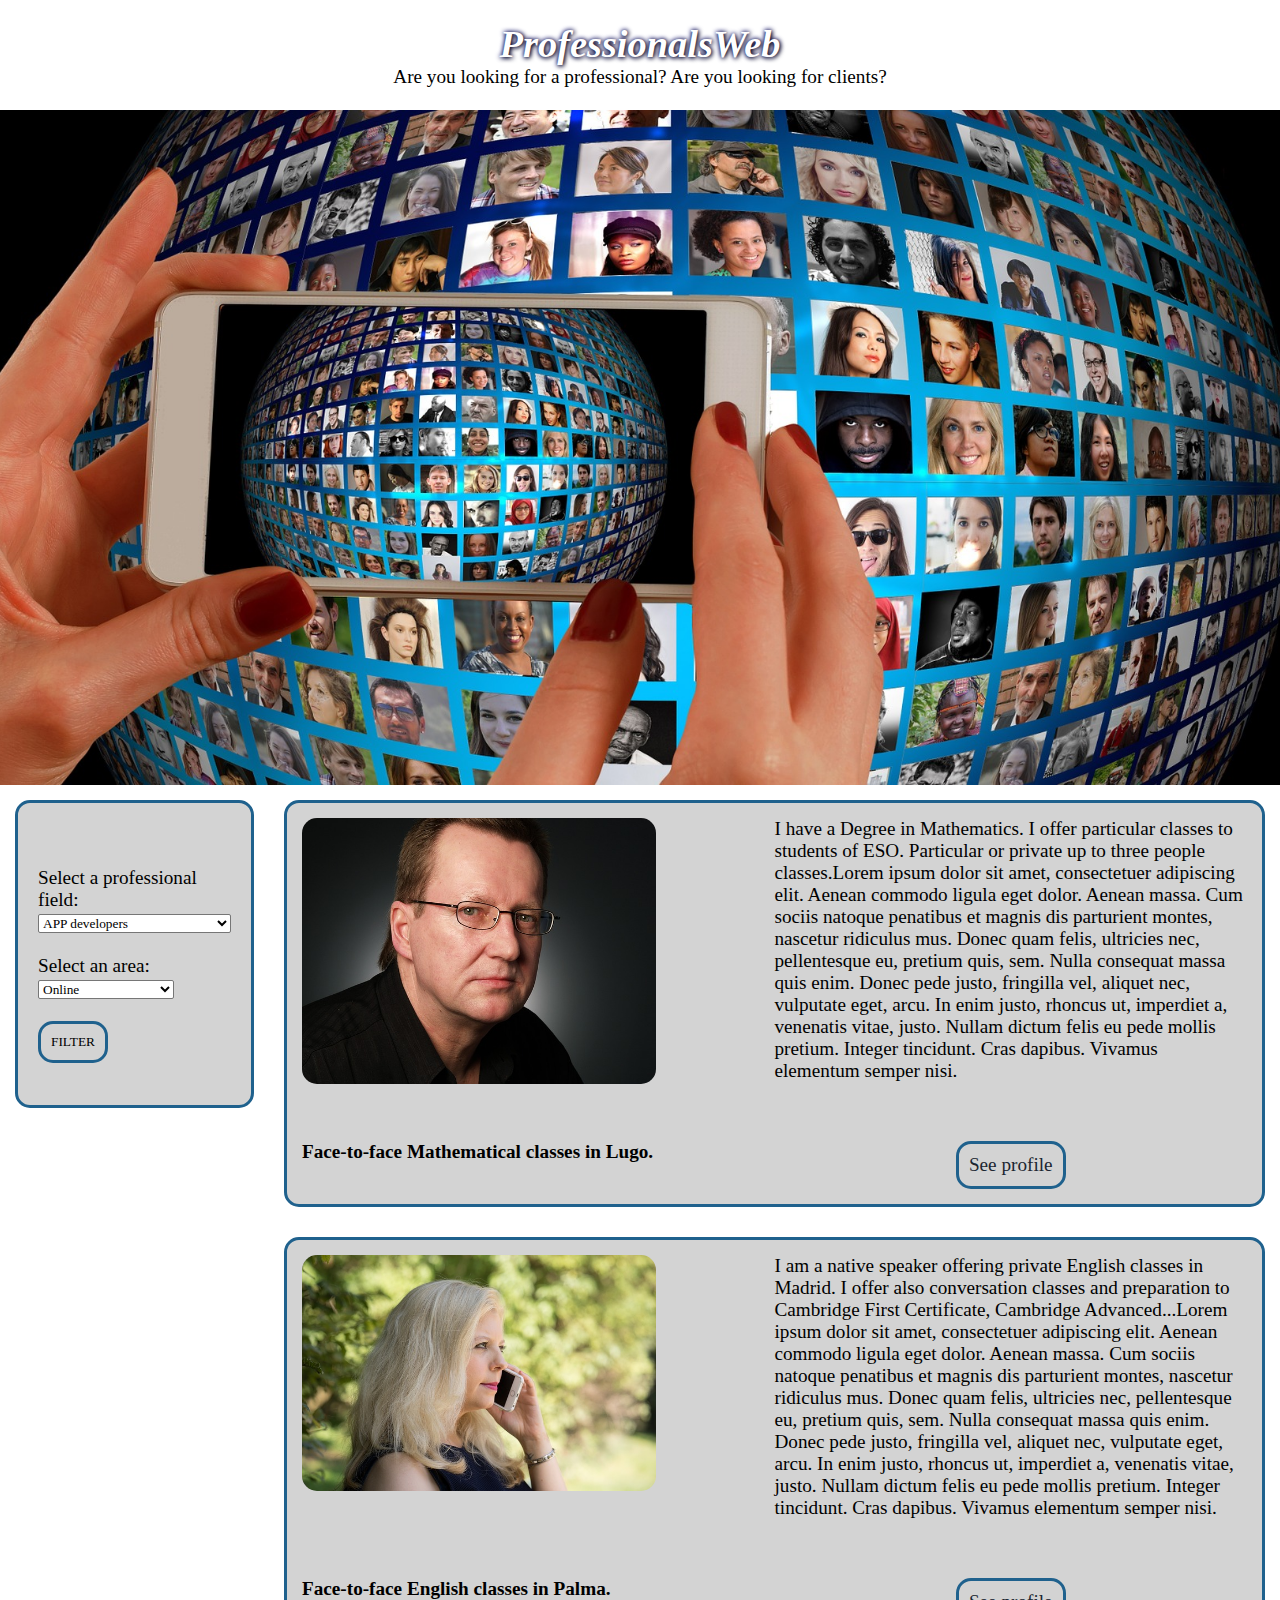
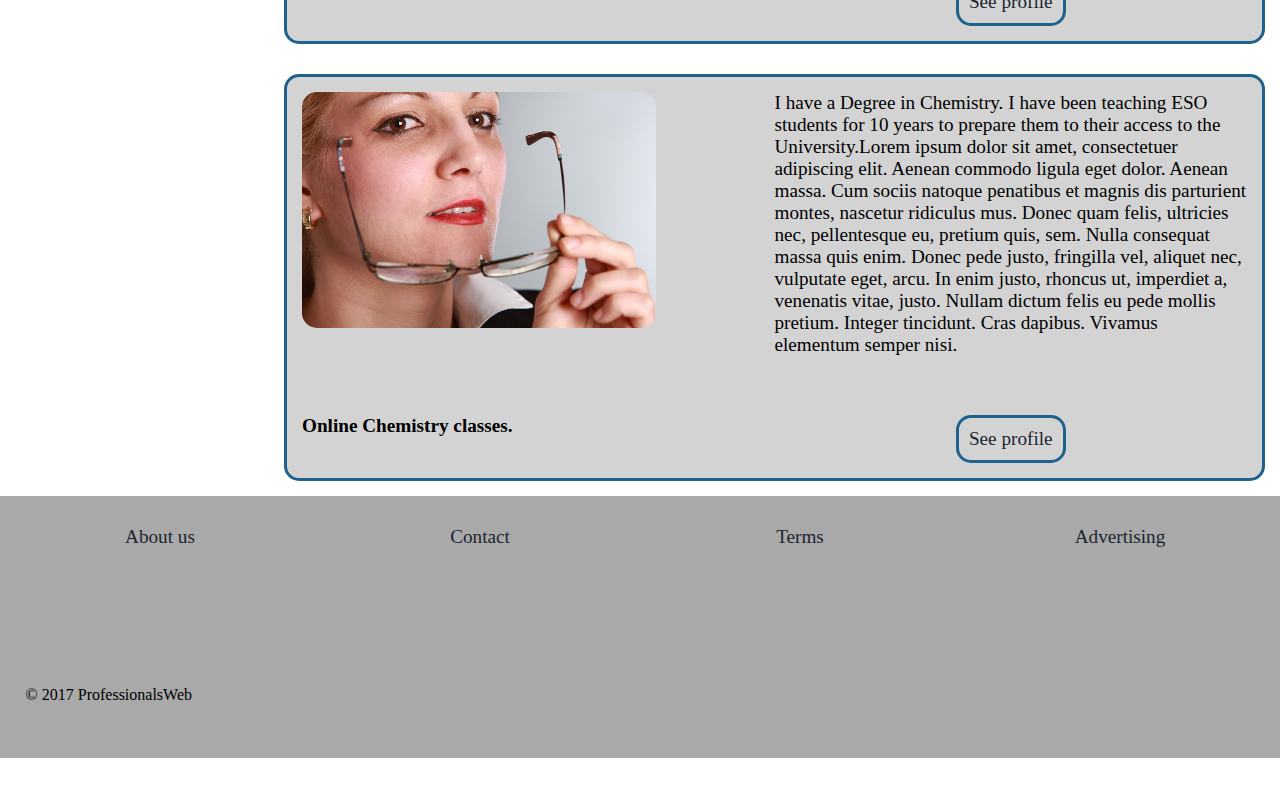
<file: html/professionalField_06.html>
<!DOCTYPE html>
<html>
	<head>
		<title>ProfessionalsWeb</title>
		<meta charset="utf-8">
		<meta name="description" content="This is a web site to conect people with professionals.">
		<meta name="viewport" content=width=device-width, initial-scale=1>
		<link rel="stylesheet" type="text/css" href="../css/index.css">

		<script>
			function filtrar(){}
		</script>

	</head>
	<body>
		<header>
				<br/>
				<h1 id="logo"><a href="../index.html">ProfessionalsWeb</a></h1>						
				<div>Are you looking for a professional? Are you looking for clients?</div>
				<br/>
		</header>
		<main>		
			<div id="banner"></div>
			<div id="contenedorBusqueda">
				<div id="formularioFiltro" >
				<form action="" method="post" onsubmit="filtrar()"><br/><br/>
					<label for="tipo">Select a professional field: </label>
					<select name="tipo">
						<option value="professionalField_01.html" selected>APP developers</option>
						<option value="professionalField_02.html">E-commerce developers</option>
						<option value="professionalField_03.html">Web page and blog developers</option>
						<option value="professionalField_04.html">SEO experts</option>
						<option value="professionalField_05.html">Community manager</option>
						<option value="professionalField_06.html">Particular teacher</option>
						<option value="professionalField_07.html">Personal trainer</option>
						<option value="professionalField_08.html">Professionals of the hotel sector</option>
						<option value="professionalField_09.html">Others</option>
					</select><br/><br/>
					<label for="ambito">Select an area: </label>
					<select name="ambito">
						<optgroup label="Online">
							<option value="online" selected>Online</option>
						</optgroup>
						<optgroup label="Face-to-face">
							<option value="madrid">Madrid</option>
							<option value="barcelona">Barcelona</option>
							<option value="palmademallorca">Palma de Mallorca</option>
						</optgroup>
					</select><br/><br/>
					<input type="submit" name="envio" value="FILTER"><br/><br/>
				</form>
				</div>
				<div id="contenedorProfesionales">
					<!-- Anuncio 1 -->
					<div class="contenedorProfesional">
						<img class="imagenProfesional" src="../img/allrounder-1232059_640.jpg">

						<p class="ofertaProfesional">Face-to-face Mathematical classes in Lugo.</p>
											
						<p class="descripcionProfesional">I have a Degree in Mathematics. I offer particular classes to students of ESO. Particular or private up to three people classes.<span>Lorem ipsum dolor sit amet, consectetuer adipiscing elit. Aenean commodo ligula eget dolor. Aenean massa. Cum sociis natoque penatibus et magnis dis parturient montes, nascetur ridiculus mus. Donec quam felis, ultricies nec, pellentesque eu, pretium quis, sem. Nulla consequat massa quis enim. Donec pede justo, fringilla vel, aliquet nec, vulputate eget, arcu. In enim justo, rhoncus ut, imperdiet a, venenatis vitae, justo. Nullam dictum felis eu pede mollis pretium. Integer tincidunt. Cras dapibus. Vivamus elementum semper nisi.</span></p>
																
						<div class="perfilProfesional"><a href="#">See profile</a></div>
					</div>						
					<!-- Anuncio 2 -->
					<div class="contenedorProfesional">
						<img class="imagenProfesional" src="../img/mobile-phone-2105780_640.jpg">

						<p class="ofertaProfesional">Face-to-face English classes in Palma.</p>
								
						<p class="descripcionProfesional">I am a native speaker offering private English classes in Madrid. I offer also conversation classes and preparation to Cambridge First Certificate, Cambridge Advanced...<span>Lorem ipsum dolor sit amet, consectetuer adipiscing elit. Aenean commodo ligula eget dolor. Aenean massa. Cum sociis natoque penatibus et magnis dis parturient montes, nascetur ridiculus mus. Donec quam felis, ultricies nec, pellentesque eu, pretium quis, sem. Nulla consequat massa quis enim. Donec pede justo, fringilla vel, aliquet nec, vulputate eget, arcu. In enim justo, rhoncus ut, imperdiet a, venenatis vitae, justo. Nullam dictum felis eu pede mollis pretium. Integer tincidunt. Cras dapibus. Vivamus elementum semper nisi.</span></p>
								
						<div class="perfilProfesional"><a href="#">See profile</a></div>
					</div>
					<!-- Anuncio 3 -->
					<div class="contenedorProfesional">
						<img class="imagenProfesional" src="../img/business-woman-2137559_640.jpg">
						
						<p class="ofertaProfesional">Online Chemistry classes.</p>

						<p class="descripcionProfesional">I have a Degree in Chemistry. I have been teaching ESO students for 10 years to prepare them to their access to the University.<span>Lorem ipsum dolor sit amet, consectetuer adipiscing elit. Aenean commodo ligula eget dolor. Aenean massa. Cum sociis natoque penatibus et magnis dis parturient montes, nascetur ridiculus mus. Donec quam felis, ultricies nec, pellentesque eu, pretium quis, sem. Nulla consequat massa quis enim. Donec pede justo, fringilla vel, aliquet nec, vulputate eget, arcu. In enim justo, rhoncus ut, imperdiet a, venenatis vitae, justo. Nullam dictum felis eu pede mollis pretium. Integer tincidunt. Cras dapibus. Vivamus elementum semper nisi.</span></p>
														
						<div class="perfilProfesional"><a href="#">See profile</a></div>
					</div>
				</div>	
			</div>
		</main>
		<aside>
			<div class="menuPie"><a href="#">About us</a></div>
			<div class="menuPie"><a href="#">Contact</a></div>
			<div class="menuPie"><a href="#">Terms</a></div>
			<div class="menuPie"><a href="#">Advertising</a></div>				
		</aside>
		<footer>			
			<small>&copy 2017 ProfessionalsWeb</small>
		</footer>
	</body>
</html>
</file>
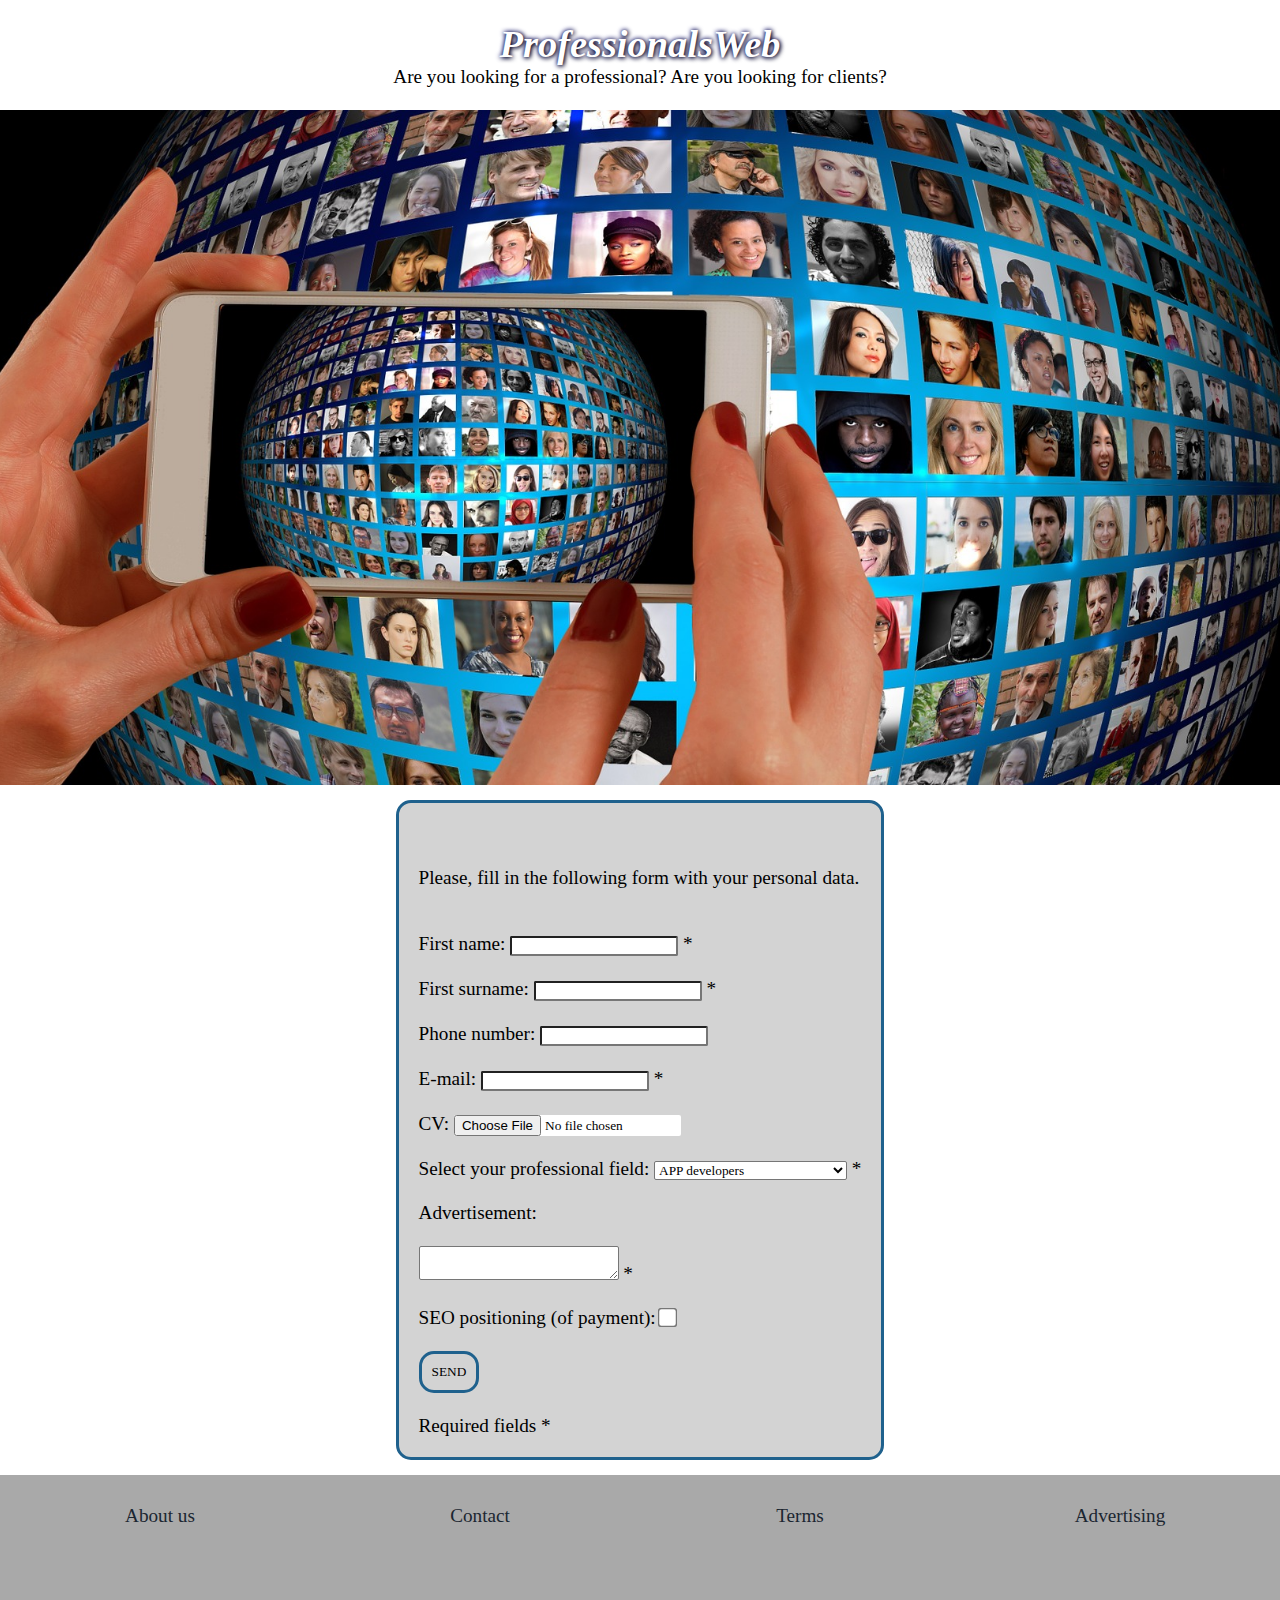
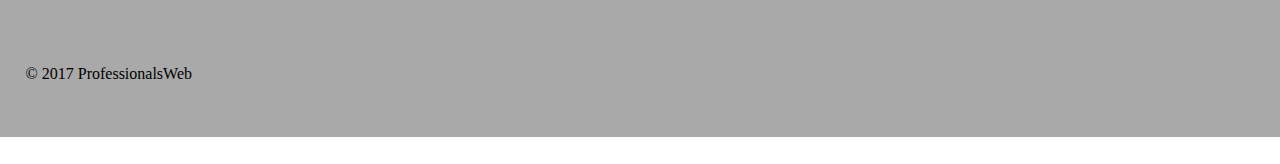
<file: html/professionalInscription.html>
<!DOCTYPE html>
<html>
	<head>
		<title>ProfessionalsWeb</title>
		<meta charset="utf-8">
		<meta name="description" content="This is a web site to conect people with professionals.">
		<meta name="viewport" content=width=device-width, initial-scale=1>
		<link rel="stylesheet" type="text/css" href="../css/index.css">

		<script type="text/javascript">
			function informar(){
				window.alert("Data will be stored in a database.");
			}
		</script>
	</head>
	<body>
		<header>
				<br/>
				<h1 id="logo"><a href="../index.html">ProfessionalsWeb</a></h1>						
				<div>Are you looking for a professional? Are you looking for clients?</div>
				<br/>
		</header>
		<nav></nav>
		<main>		
			<div id="banner"></div>	
			<div id="contenedorInscripcion">	
				<form id="formularioInscripcion" action="" method="post" onsubmit="informar()"><br/><br/>
					<p>Please, fill in the following form with your personal data.</p><br/><br/>
					<label for="nombre">First name: </label><input type="text" name="nombre" value="" required /> *<br/><br/>
					<label for="apellido1">First surname: </label><input type="text" name="apellido1" value="" required /> *<br/><br/>
					<label for="telefono">Phone number: </label><input type="tel" name="telefono" value="" /><br/><br/>
					<label for="correo">E-mail: </label><input type="email" name="correo" value="" required /> *<br/><br/>
					<label for="curriculumvitae">CV: </label><input type="file" name="curriculumvitae" /><br/><br/>
					<label for="tipo">Select your professional field: </label>
					<select>
						<option value="customer1.html" selected>APP developers</option>
						<option value="customer2.html">E-commerce developers</option>
						<option value="customer3.html">Web page and blog developers</option>
						<option value="customer4.html">SEO experts</option>
						<option value="customer5.html">Community manager</option>
						<option value="customer6.html">Particular teacher</option>
						<option value="customer7.html">Personal trainer</option>
						<option value="customer8.html">Professionals of the hotel sector</option>
						<option value="customer9.html">Others</option>
					</select> *<br/><br/>
					<label for="anuncio">Advertisement: </label><br/><br/>
					<textarea name="anuncio" cols="25" maxlength="300" required></textarea> *<br/><br/>
					<label for="posicionamiento">SEO positioning (of payment): </label><input type="checkbox" name="posicionamiento" /> <br/><br/>
					<input type="submit" name="envio" value="SEND"><br/><br/>
					<p>Required fields *</p>
				</form>	
			</div>
		</main>
		<aside>
			<div class="menuPie"><a href="#">About us</a></div>
			<div class="menuPie"><a href="#">Contact</a></div>
			<div class="menuPie"><a href="#">Terms</a></div>
			<div class="menuPie"><a href="#">Advertising</a></div>				
		</aside>
		<footer>			
			<small>&copy 2017 ProfessionalsWeb</small>
		</footer>
	</body>
</html>
</file>
<file: css/index.css>
/*Todos los elementos*/
*{
	margin: 0px; padding: 0px;
	box-sizing: border-box;
	font-family: times;
}
html, body {
	height: 110vh;
}
/*Enlaces*/
a{
	display: inline-block;
	text-decoration: none;
	color: #1b2631;
}
a:hover{
	color: #1f618d;
	text-shadow: 1px 1px 2px white;
}


/*BODY*/
body{ font-size: 1.1em; }


/*HEADER*/
header{	text-align: center; }
#logo a{
	font-style: italic;
	color: white;
	text-shadow: 1px 1px 5px black, 0 0 5px darkblue;
	background-color: white;	 
	border-radius: 10px;	
}


/*MAIN*/
/*Botones*/
main a,input[type=submit]{
    border: 3px solid #1f618d;
	border-radius: 15px;
	background-color: lightgray;
	padding: 10px;
	text-align: center;
}
main a:hover,input[type=submit]:hover{
	background-color: gray;
}

/*Banner*/
#banner{
	background: url("../img/smartphone-1445489_1920.jpg") center no-repeat;
	background-size: cover;
	height: 75vh;
}

/*index.html*/
/*#contenedorIndice{ height: 50vh; }*/
#contenedorIndice *{ margin: 5px; padding: 5px; }

/*professionalInscription.html*/
#contenedorInscripcion{
	text-align: center;
	padding-top: 15px; 
	padding-bottom: 15px; 
}

/*professionalFields.html*/
#contenedorProfesiones a{ display: block; margin: 5px; }

/*professionalField_??.html*/
#formularioFiltro{ padding: 15px;}
.contenedorProfesional{ 
	border: 3px solid #1f618d;
	border-radius: 15px;
	background-color: lightgray;
	margin: 15px; padding: 15px;
}
.imagenProfesional{ width: 75%; height: auto;	border-radius: 15px; }
.ofertaProfesional{ padding-top: 5px; font-weight: bold; }
.perfilProfesional{ text-align: center; padding-top: 5px; }


/*ASIDE*/
aside{ background-color: darkgray;	padding: 20px 0; }
.menuPie{ text-align: center; padding: 10px;}


/*FOOTER*/
footer{
	background-color: darkgray;
	text-align: left;
	padding: 2%;
	height: 20vh; 
	margin-bottom: 0px;
	line-height: 20vh;
}


/*FORMULARIOS*/
form{
	display: inline-block;
	text-align: left;
	border: 3px solid #1f618d;
	border-radius: 15px;
	background-color: lightgray;
	padding: 20px;
}
form *:not(label,p){ background-color: white; border-radius: 2px; }
input[type=checkbox]{ transform: scale(1.5); }


/*RESPONSIVE*/
@media (min-width: 900px){
	/*BODY*/
	body{ font-size: 1.2em; }

	/*MAIN*/
	/*index.html*/
	#contenedorIndice{
		display: grid;
		grid-template-columns: repeat(7,calc(100%/7));
		grid-template-rows: repeat(3,calc(50vh/3)); 
	}
	.botonIndice:nth-child(1){ grid-area: 2/2/3/4; }
	.botonIndice:nth-child(2){ grid-area: 2/5/3/7; }

	/*professionalFields.html*/
	#contenedorProfesiones{
		display: grid;
		grid-template-columns: 5px 1fr 5px 1fr 5px 1fr 5px;
		grid-template-rows: 5px 1fr 5px 1fr 5px 1fr 5px; 
	}
	.botonProfesion:nth-child(1){ grid-row-start: 2; grid-column-start: 2; }
	.botonProfesion:nth-child(2){ grid-row-start: 2; grid-column-start: 4; }
	.botonProfesion:nth-child(3){ grid-row-start: 2; grid-column-start: 6; }
	.botonProfesion:nth-child(4){ grid-row-start: 4; grid-column-start: 2; }
	.botonProfesion:nth-child(5){ grid-row-start: 4; grid-column-start: 4; }
	.botonProfesion:nth-child(6){ grid-row-start: 4; grid-column-start: 6; }
	.botonProfesion:nth-child(7){ grid-row-start: 6; grid-column-start: 2; }
	.botonProfesion:nth-child(8){ grid-row-start: 6; grid-column-start: 4; }
	.botonProfesion:nth-child(9){ grid-row-start: 6; grid-column-start: 6; }

	/*professionalField_??.html*/
	#contenedorBusqueda{
		display: grid;
		grid-template-columns: 1fr 4fr;
	}
	#formularioFiltro{ grid-column-start: 1; }
	#contenedorProfesionales{ 
		grid-column-start: 2; 
		display: grid; 
		grid-template-rows: 1fr 1fr 1fr;
	}
	.contenedorProfesional{
		display: grid;
		grid-template-columns: repeat(2,calc(100%/2));
		grid-template-rows: 6fr 1fr;
	}
	.contenedorProfesional:nth-child(1){ grid-row-start: 1; }
	.contenedorProfesional:nth-child(2){ grid-row-start: 2; }
	.contenedorProfesional:nth-child(3){ grid-row-start: 3; }
	.imagenProfesional{ grid-column-start: 1; grid-row-start: 1; }
	.descripcionProfesional{ grid-column-start: 2; grid-row-start: 1; }
	.ofertaProfesional{ grid-column-start: 1; grid-row-start: 2; }
	.perfilProfesional{ grid-column-start: 2; grid-row-start: 2; }


	/*ASIDE*/
	aside{
		display: grid;
		grid-template-columns: repeat(4,calc(100%/4));
		grid-template-rows: 1fr;
	}
	.menuPie:nth-child(1){ grid-column-start: 1; }
	.menuPie:nth-child(2){ grid-column-start: 2; }
	.menuPie:nth-child(3){ grid-column-start: 3; }
	.menuPie:nth-child(4){ grid-column-start: 4; }
}
</file>
